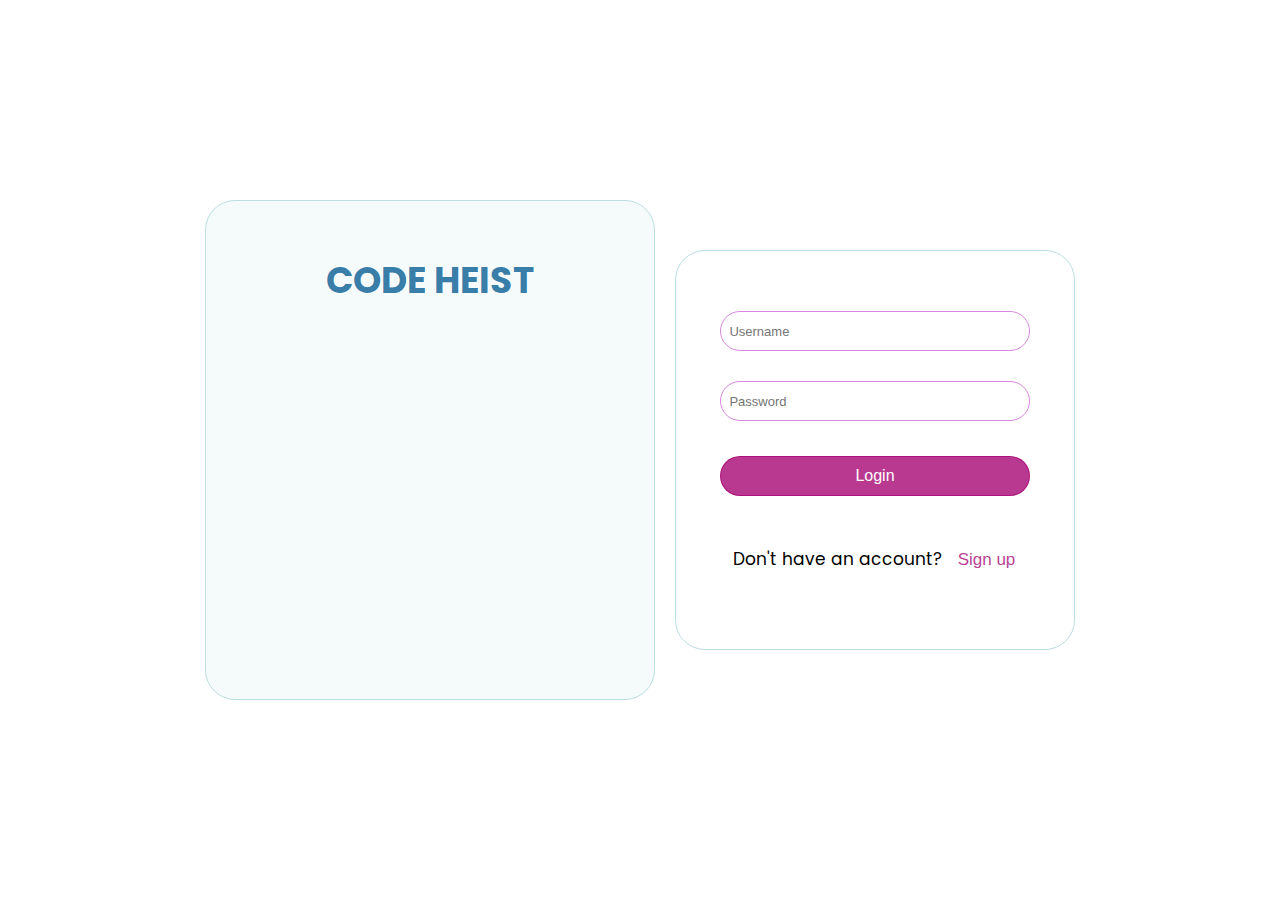
<file: index.html>
<!DOCTYPE html>
<html>
    <head lang="en">
	    <meta charset="utf-8">
	    <meta name="viewport" content="width=device-width, initial-scale=1.0">
	    <link rel="stylesheet" type="text/css" href="codeheist.css">
	    <link href="https://fonts.googleapis.com/css?family=Poppins&display=swap" rel="stylesheet">
	    <title>Login Page</title>
    </head>
    <body>
    	<div id="container">
    	    <div id="logo">
    		    <h1>CODE HEIST</h1>
    		    <h2 onload="animate()">
    		    	<span class="animate">A</span>
    		    	<span class="animate">r</span>
    		    	<span class="animate">e</span> 
    		    	<span class="animate">Y</span>
    		    	<span class="animate">o</span>
    		    	<span class="animate">u</span> 
    		    	<span class="animate">R</span>
    		    	<span class="animate">e</span>
    		    	<span class="animate">a</span>
    		    	<span class="animate">d</span>
    		    	<span class="animate">y</span> 
    		    	<span class="animate">T</span>
    		    	<span class="animate">o</span> 
    		    	<span class="animate">E</span>
    		    	<span class="animate">x</span>
    		    	<span class="animate">p</span>
    		    	<span class="animate">l</span>
    		    	<span class="animate">o</span>
    		    	<span class="animate">r</span>
    		    	<span class="animate">e</span>
    		    	<span class="animate">?</span>
    		    </h2>
    	    </div>

            <div id="form-container">
                
                <form id="log-in" action="login.php" method="post">
                    <input type="text" name="username" placeholder=" Username" required>
                    <input type="password" name="password" placeholder=" Password" required>

                    <input id="login" type="Submit" value="Login">

                    <div id="login-alert">
                        <p>Don't have an account?</p>
                        <button type="button" onclick="showRegister()" value="signup">Sign up</button>
                    </div>
                </form>

                <form id="register" action="signup.php" method="post">
                    <input type="text" name="firstname" placeholder=" Firstname" required>
                    <input type="text" name="lastname" placeholder=" Lastname" required>
                    <input type="text" name="username" placeholder=" Username" required>
                    <input type="email" name="email" placeholder=" Email address" required>
                    <input type="password" name="password" placeholder=" Password" required>

                    <input id="reg" type="Submit" value="Sign up">

                    <div id="register-alert">
                        <p>Have an account?</p>
                        <button type="button" onclick="hideRegister()" value="login">Login</button>
                    </div>
                </form>

            </div>

        </div>
        <script type="text/javascript" src="codeheist.js"></script>
    </body>
</html>
</file>
<file: codeheist.css>
* {
 	margin: 0;
 	padding: 0;
 	box-sizing: border-box;
}

body {
	height: 100vh;
	position: relative;
	transition: background 0.5s ease;
	font-family: "Poppins", sans-serif;
}

#container {
	position: absolute;
	top: 50%;
 	left: 50%;
 	transform: translate(-50%, -50%);
 	display: flex;
 	justify-content: center;
 	align-items: center;
}

#logo {
	border: 1px solid #bbdee0;
	height: 500px;
	width: 450px;
	background-color: rgba(187, 222, 224, 0.14);
	border-radius: 30px;
	padding: 5px;
	text-align: center;
	line-height: 50px;
	margin-right: 10px;
}

#logo h1 {
	font-size: 36px;
	margin-top: 50px;
	color: rgba(13, 98, 151, 0.84);
}

#logo h2 {
	font-size: 18px;
	font-weight: ;
}

#form-container {
	margin-left: 10px;
}

#log-in, #register {
	text-align: center;
	padding: 30px 5px;
	display: flex;
	flex-direction: column;
	justify-content: center;
	align-items: center;
	border: 1px solid #bbdee0;
	height: 400px;
	width: 400px;
    border-radius: 30px;
}

#log-in {
	padding-top: 45px;
}

input {
	margin: 15px auto 0 auto;
	background: none;
	border: 1px solid #d888df;
	border-radius: 35px;
	height: 35px;
	width: 80%;
	padding: 5px;
	font-size: 13px;
	outline: none;
}

#log-in input {
	margin-bottom: 15px;
	height: 40px;
}

#login, #reg {
	border: 1px solid rgba(168, 8, 116, 0.77);
	border-radius: 35px;
	background-color: rgba(168, 8, 116, 0.8);
	color: #ffffff;
	font-size: 16px;
	width: 80%;
	height: 35px;
	margin: 20px auto;
	outline: none;
}

#login-alert {
	margin: 30px auto;
	
}

#register-alert {
	margin-top: 10px;
}

#login-alert p, #register-alert p {
	margin: 5px 5px 0 0;
	font-size: 17px;
	display: inline-block;
}

#login-alert button, #register-alert button {
	font-size: 17px;
	color: rgba(168, 8, 116, 0.8);
	height: 26px;
	margin: 3px 0 0 5px;
	padding: 0 2px;
	border: none;
	outline: none;
	background-color: #ffffff;
	display: inline-block;
}

#register {
	display: none;
}

.animate {
	opacity: 0;
}

#login:hover, #reg:hover {
	color: rgba(168, 8, 116, 0.8);
	background-color: #ffffff;
}

#login-alert button:hover, #register-alert button:hover {
	color: rgba(168, 8, 116, 0.5);;
}

@media screen and (max-width: 900px) {

	#container {
		flex-direction: column;
		width: 80%;
		margin: auto;
	}

	#logo {
		width: 400px;
		height: 70px;
		margin: 0 0 30px 0px;
		border-radius: 30px;
		line-height: normal;
		display: flex;
		justify-content: center;
		align-items: center;
	}
	#form-container {
		margin-left: 0;
	}

	#logo h1 {
		margin: 15px;
	}

	#logo h2 { 
		display: none;

	}
}

@keyframes animate {
	from {
		opacity: 0;
		transform: translateX(50px);
	}

	to {
		opacity: 1;
		transform: translateX(0px);
	}
}
</file>
